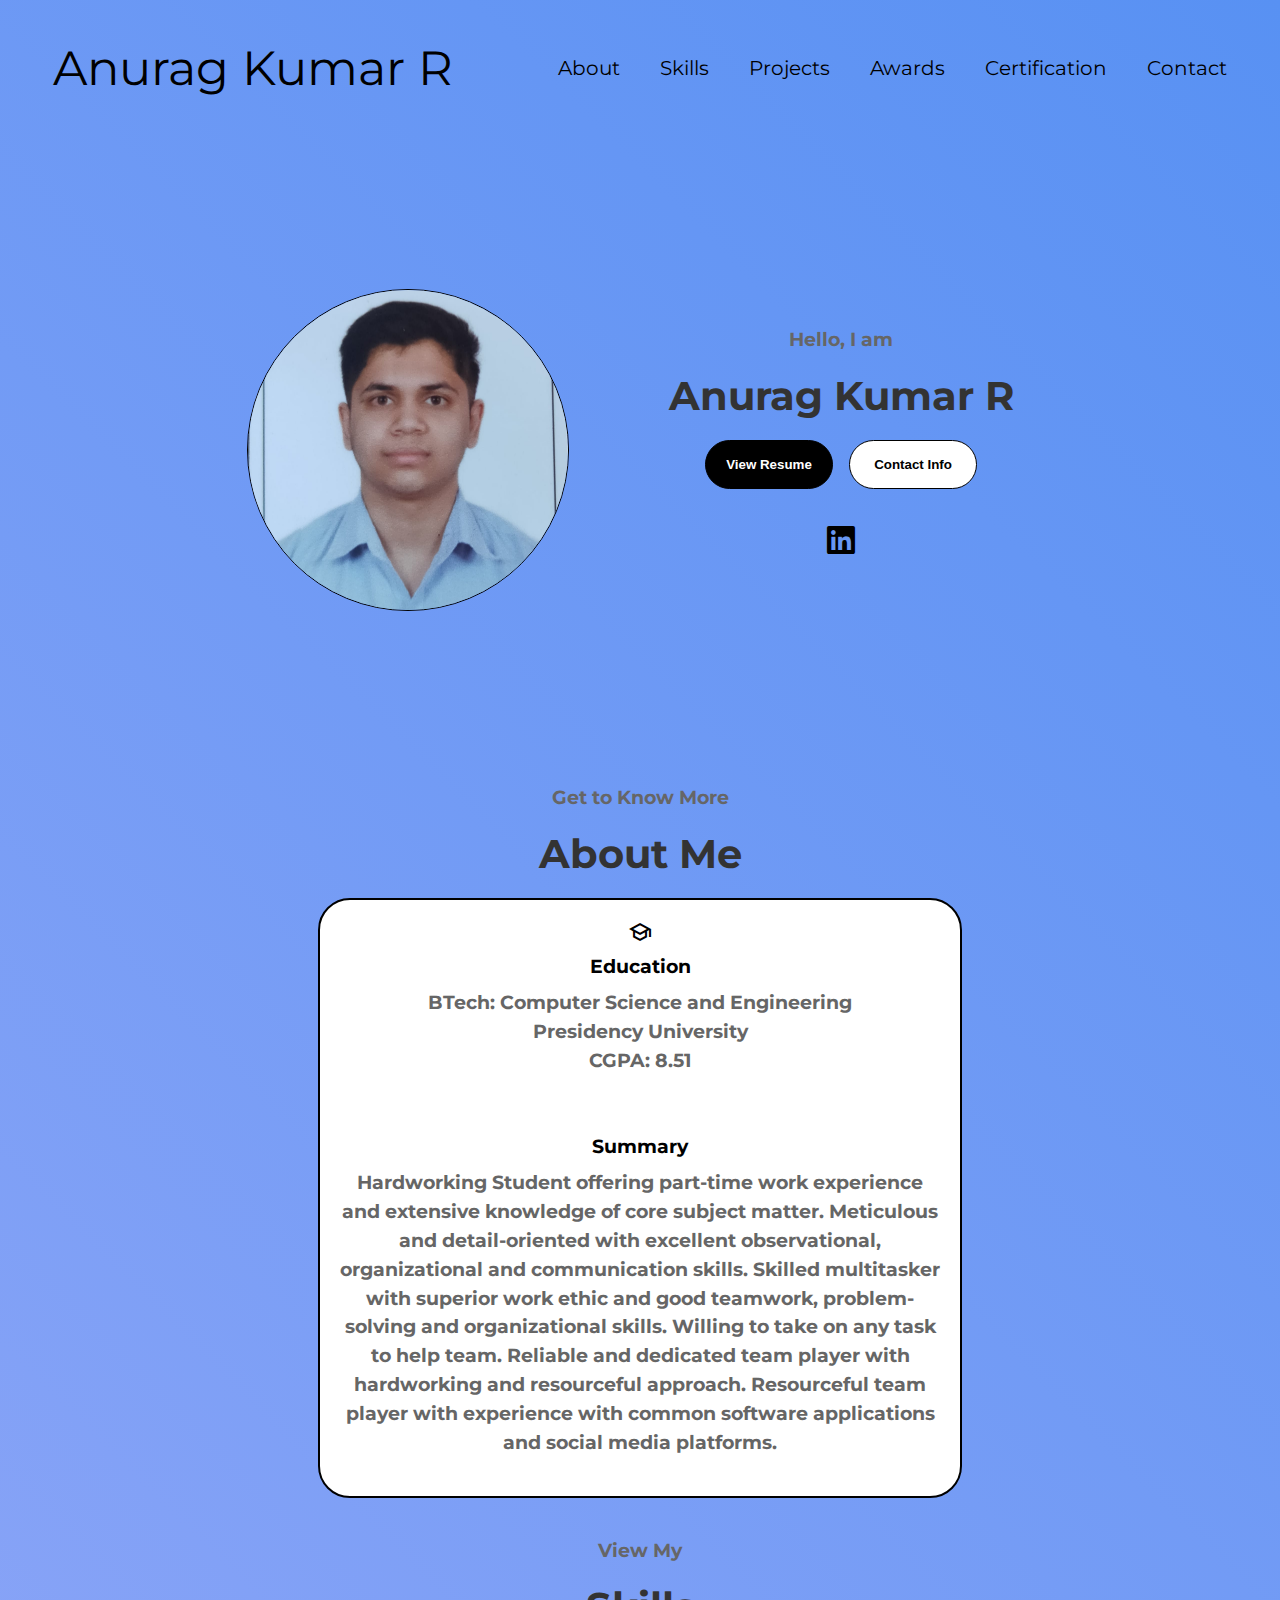
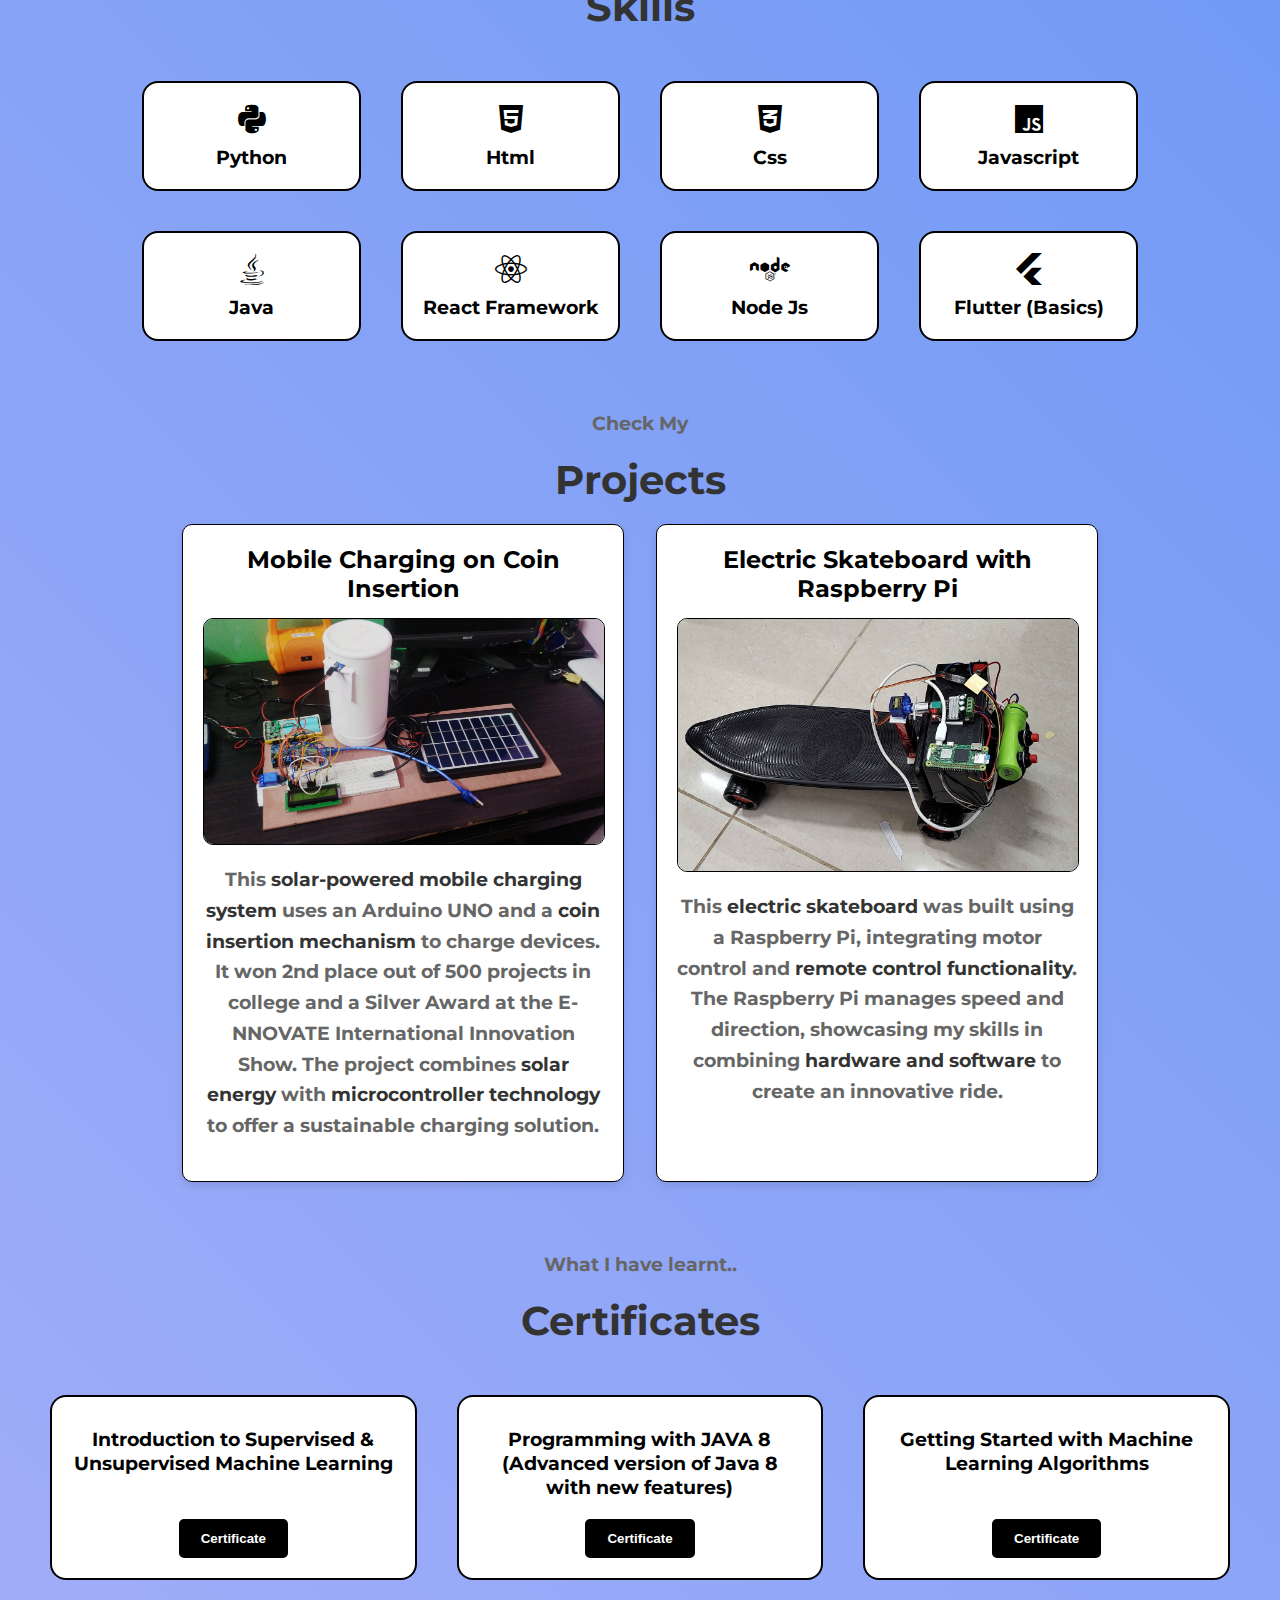
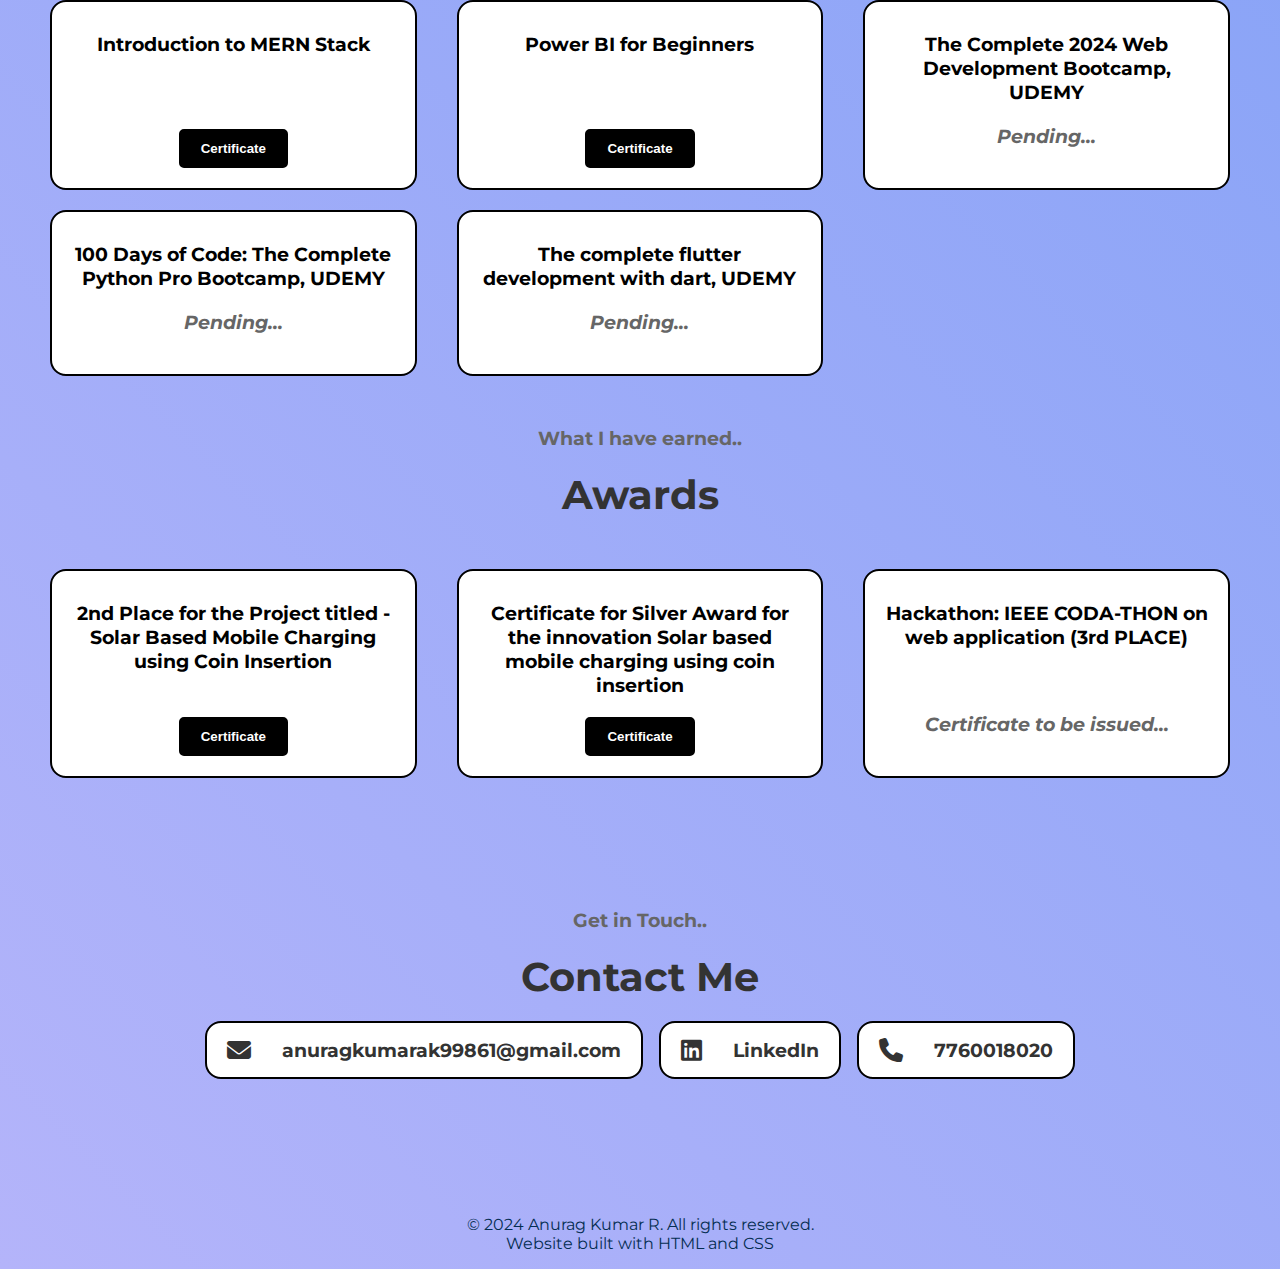
<file: codsoft_1/index.html>
<!DOCTYPE html>
<html lang="en">
<head>
    <meta charset="UTF-8">
    <meta name="viewport" content="width=device-width, initial-scale=1.0">
    <title>Portfolio</title>
    <link rel="stylesheet" href="style.css">
    <link rel="stylesheet" href="https://cdnjs.cloudflare.com/ajax/libs/font-awesome/6.6.0/css/all.min.css">
    <link rel="stylesheet" href="https://fonts.googleapis.com/css2?family=Material+Symbols+Outlined:opsz,wght,FILL,GRAD@20..48,100..700,0..1,-50..200" />
</head>
<body>
    <nav id="navbar">
        <div class="logo">Anurag Kumar R</div>
        <div>
            <ul class="nav-link">
                <li><a href="#about">About</a></li>
                <li><a href="#skills">Skills</a></li>
                <li><a href="#projects">Projects</a></li>
                <li><a href="#awards">Awards</a></li>
                <li><a href="#certification">Certification</a></li>
                <li><a href="#contact">Contact</a></li>
            </ul>
        </div>
    </nav>

    <section id="profile">
        <div class="section-picture">
            <img src="./assets/profile1.jpg" alt="Anurag" class="profile-image">
        </div>

        <div class="section-text">
            <p>Hello, I am</p>
            <h1>Anurag Kumar R</h1>

            <div class="btn-container">
                <button class="resume-btn btn" onclick="window.open('./assets/resume.pdf')">View Resume</button>
                <button class="contact-btn btn" onclick="location.href='./#contact'">Contact Info</button>
            </div>

            <div id="social-info">
                <i class="fa-brands fa-linkedin icon" onclick="location.href='https://www.linkedin.com/in/anurag-kumar-r-515b39314/'"></i>
            </div>
        </div>
    </section>

    <section id="about">
        <div class="section-text">
            <p>Get to Know More</p>
            <h1>About Me</h1>


            <div class="about-details-container">
                <div class="about-containers">
                    <div class="details-container">
                        <span class="material-symbols-outlined">
                            school
                            </span>
                        <h3>Education</h3>
                        <p>BTech: Computer Science and Engineering <br>Presidency University <br> CGPA: 8.51</p>
                    </div>

                    <div class="details-summary-container">
                        <h3>Summary</h3>
                        <p>Hardworking Student offering part-time work experience and extensive knowledge of core subject
                            matter. Meticulous and detail-oriented with excellent observational, organizational and communication
                            skills. Skilled multitasker with superior work ethic and good teamwork, problem-solving and
                            organizational skills. Willing to take on any task to help team. Reliable and dedicated team player with
                            hardworking and resourceful approach. Resourceful team player with experience with common
                            software applications and social media platforms.  </p>
                    </div>
                </div>
            </div>
        </div>
    </section>

    <section id="skills">
        <div class="section-text">
            <p>View My</p>
            <h1>Skills</h1>
        

        <div class="skills-details-containers">
            <div class="skills-containers">
                <div class="skills-container">
                    <i class="fa-brands fa-python"></i>
                    <h2 class="skill-name">Python</h2>
                </div>
                <div class="skills-container">
                    <i class="fa-brands fa-html5"></i>
                    <h2 class="skill-name">Html</h2>
                </div>

                <div class="skills-container">
                    <i class="fa-brands fa-css3-alt"></i>
                    <h2 class="skill-name">Css</h2>
                </div>

                <div class="skills-container">
                    <i class="fa-brands fa-js"></i>
                    <h2 class="skill-name">Javascript</h2>
                </div>

                <div class="skills-container">
                    <i class="fa-brands fa-java"></i>
                    <h2 class="skill-name">Java</h2>
                </div>

                <div class="skills-container">
                    <i class="fa-brands fa-react"></i>
                    <h2 class="skill-name">React Framework</h2>
                </div>

                <div class="skills-container">
                    <i class="fa-brands fa-node"></i>
                    <h2 class="skill-name">Node Js</h2>
                </div>

                <div class="skills-container">
                    <i class="fa-brands fa-flutter"></i>
                    <h2 class="skill-name">Flutter (Basics)</h2>
                </div>
            </div>
        </div>
    </div>
    </section>

    <section id="projects">
        <div class="section-text">
            <p>Check My</p>
            <h1>Projects</h1>
    
            <div class="projects-details-container">
                <div class="project-details">
                    <h3>Mobile Charging on Coin Insertion</h3>
                    <img src="./assets/mobile-charging.jpg" alt="Mobile Charging Project">
                    <p>This <strong>solar-powered mobile charging system</strong> uses an Arduino UNO and a <strong>coin insertion mechanism</strong> to charge devices. It won 2nd place out of 500 projects in college and a Silver Award at the E-NNOVATE International Innovation Show. The project combines <strong>solar energy</strong> with <strong>microcontroller technology</strong> to offer a sustainable charging solution.</p>
                </div>
                <div class="project-details">
                    <h3>Electric Skateboard with Raspberry Pi</h3>
                    <img src="./assets/skateboard.jpg" alt="Electric Skateboard Project">
                    <p>This <strong>electric skateboard</strong> was built using a Raspberry Pi, integrating motor control and <strong>remote control functionality</strong>. The Raspberry Pi manages speed and direction, showcasing my skills in combining <strong>hardware and software</strong> to create an innovative ride.</p>
                </div>
            </div>
        </div>
    </section>

    <section id="certification">
        <div class="section-text">
            <p>What I have learnt..</p>
            <h1>Certificates</h1>
            <div class="certificates-details-container">
                <div class="certificates-container">
                    <div class="certificate-item">
                        <h2 class="certificate-name">Introduction to Supervised & Unsupervised Machine Learning</h2>
                        <div class="btn-container">
                            <button class="certificate-btn" onclick="window.open('./assets/certificates/AIML.pdf')">Certificate</button>
                        </div>
                    </div>
                    <div class="certificate-item">
                        <h2 class="certificate-name">Programming with JAVA 8 (Advanced version of Java 8 with new features)</h2>
                        <div class="btn-container">
                            <button class="certificate-btn"
                            onclick="window.open('assets/certificates/Java8Certification.pdf')">Certificate</button>
                        </div>
                    </div>
                    <div class="certificate-item">
                        <h2 class="certificate-name">Getting Started with Machine Learning Algorithms</h2>
                        <div class="btn-container">
                            <button class="certificate-btn"
                            onclick="window.open('assets/certificates/machine learning.pdf')">Certificate</button>
                        </div>
                    </div>
                    <div class="certificate-item">
                        <h2 class="certificate-name">Introduction to MERN Stack</h2>
                        <div class="btn-container">
                            <button class="certificate-btn"
                            onclick="window.open('assets/certificates/MERN certificate.pdf')">Certificate</button>
                        </div>
                    </div>
                    <div class="certificate-item">
                        <h2 class="certificate-name">Power BI for Beginners</h2>
                        <div class="btn-container">
                            <button class="certificate-btn"
                            onclick="window.open('assets/certificates/Power Bi Certificate.pdf')">Certificate</button>
                        </div>
                    </div>
                    <div class="certificate-item">
                        <h2 class="certificate-name">The Complete 2024 Web Development Bootcamp, UDEMY</h2>
                        <p class="pending-text">Pending...</p>
                    </div>
                    <div class="certificate-item">
                        <h2 class="certificate-name">100 Days of Code: The Complete Python Pro Bootcamp, UDEMY</h2>
                        <p class="pending-text">Pending...</p>
                    </div>
                    <div class="certificate-item">
                        <h2 class="certificate-name">The complete flutter development with dart, UDEMY</h2>
                        <p class="pending-text">Pending...</p>
                    </div>
                    
                </div>
            </div>
        </div>

    </section>

    <section id="awards">
        <div class="section-text">
            <p>What I have earned..</p>
            <h1>Awards</h1>
    
            <div class="certificates-details-container">
                <div class="certificates-container">
    
                    <div class="certificate-item">
                        <h2 class="certificate-name">2nd Place for the Project titled - Solar Based Mobile Charging using Coin Insertion</h2>
                        <div class="btn-container">
                            <button class="certificate-btn"
                            onclick="window.open('assets/certificates/Arduino.jpg')">Certificate</button>
                        </div>
                    </div>
    
                    <div class="certificate-item">
                        <h2 class="certificate-name">Certificate for Silver Award for the innovation Solar based mobile charging using coin insertion</h2>
                        <div class="btn-container">
                            <button class="certificate-btn"
                            onclick="window.open('assets/certificates/ PU_128.pdf')">Certificate</button>
                        </div>
                    </div>
    
                    <div class="certificate-item">
                        <h2 class="certificate-name">Hackathon: IEEE CODA-THON on web application (3rd PLACE)</h2>
                        <div class="btn-container">
                            <p class="pending-text">Certificate to be issued...</p>
                        </div>
                    </div>
    
                </div>
            </div>
        </div>
    </section>

    <section id="contact">
        <div class="section-text">
            <p>Get in Touch..</p>
            <h1>Contact Me</h1>

                <div class="contact-container">
                    <div class="contact-info">
                        <i class="fa-solid fa-envelope"></i>
                        <p>anuragkumarak99861@gmail.com</p>
                    </div>
    
                    <div class="contact-info">
                        <i class="fa-brands fa-linkedin icon" ></i>
                        <p><a href="https://www.linkedin.com/in/anurag-kumar-r-515b39314/">LinkedIn</a></p>
                    </div>
    
                    <div class="contact-info">
                        <i class="fa-solid fa-phone"></i>
                        <p>7760018020</p>
                    </div>
                </div>
    

            
        </div>
    </section>

    <footer>
        <p>&copy; 2024 Anurag Kumar R. All rights reserved.</p>
        <p>Website built with HTML and CSS</p>
    </footer>

</body>
</html>
</file>
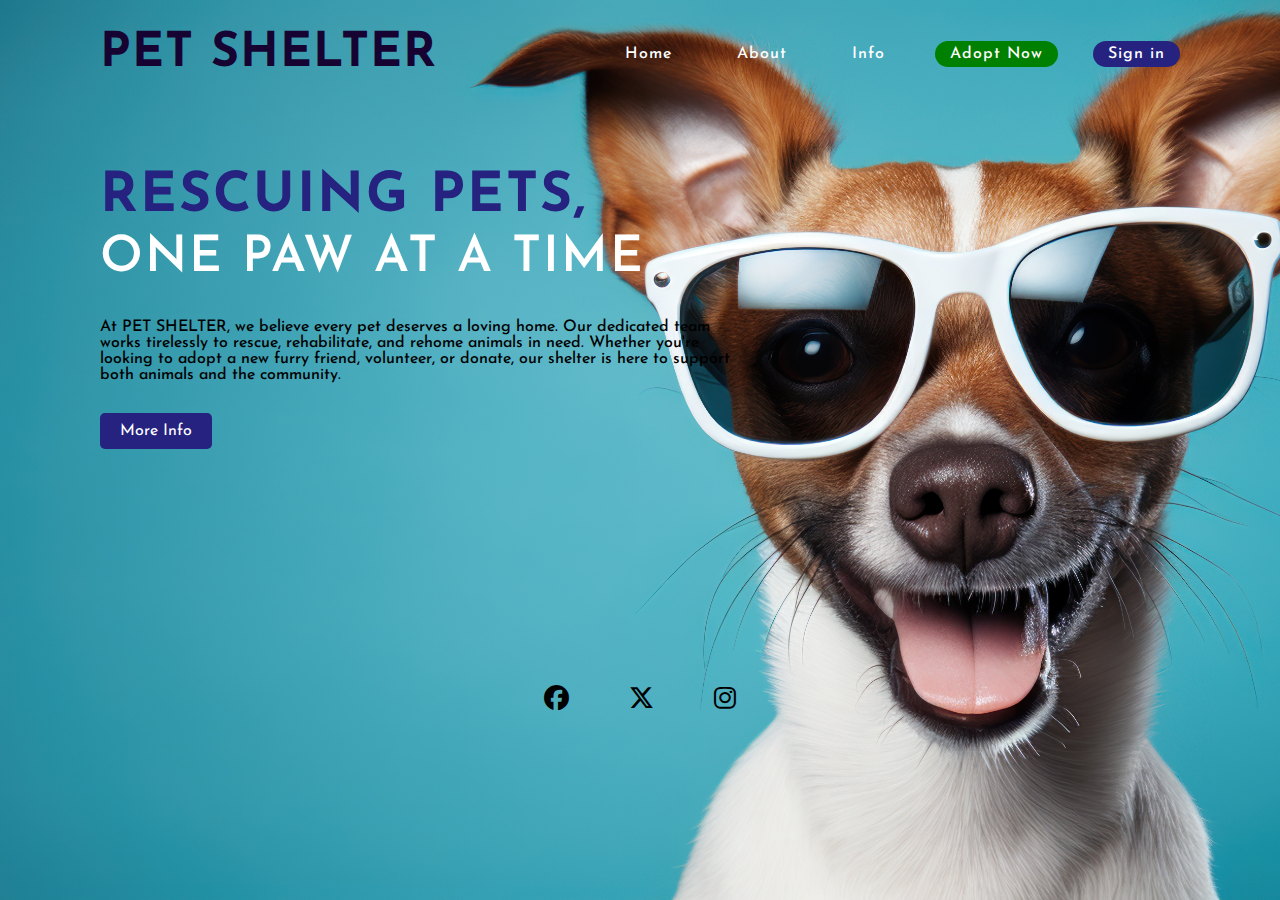
<file: codsoft_2/index.html>
<!DOCTYPE html>
<html lang="en">
<head>
    <meta charset="UTF-8">
    <meta name="viewport" content="width=device-width, initial-scale=1.0">
    <title>Landing Page</title>
    <link rel="stylesheet" href="https://cdnjs.cloudflare.com/ajax/libs/font-awesome/6.6.0/css/all.min.css">
    <link rel="stylesheet" href="style.css">
</head>
<body>
    <section id="home">
        <header>
            <h1><a href="#home" class="logo">Pet Shelter</a></h1>
            <div class="navigation">
                <a href="#home">Home</a>
                <a href="#about">About</a>
                <a href="#info">Info</a>
                <a href="#adopt" class="adopt-now">Adopt Now</a>
                <a href="#contact" class="sign-in">Sign in</a>
            </div>
        </header>

        <div class="content">
            <div class="info">
                <h2>Rescuing Pets, <br> <span>One Paw At A Time</span></h2>
                <p>At PET SHELTER, we believe every pet deserves a loving home. Our dedicated team works tirelessly to rescue, rehabilitate, and rehome animals in need. Whether you're looking to adopt a new furry friend, volunteer, or donate, our shelter is here to support both animals and the community.</p>
                <a href="#" class="info-btn">More Info</a>
            </div>
        </div>

        <div class="media-icons">
            <a href="#"><i class="fa-brands fa-facebook"></i></a>
            <a href="#"><i class="fa-brands fa-x-twitter"></i></a>
            <a href="#"><i class="fa-brands fa-instagram"></i></a>
        </div>
    </section>
</body>
</html>
</file>
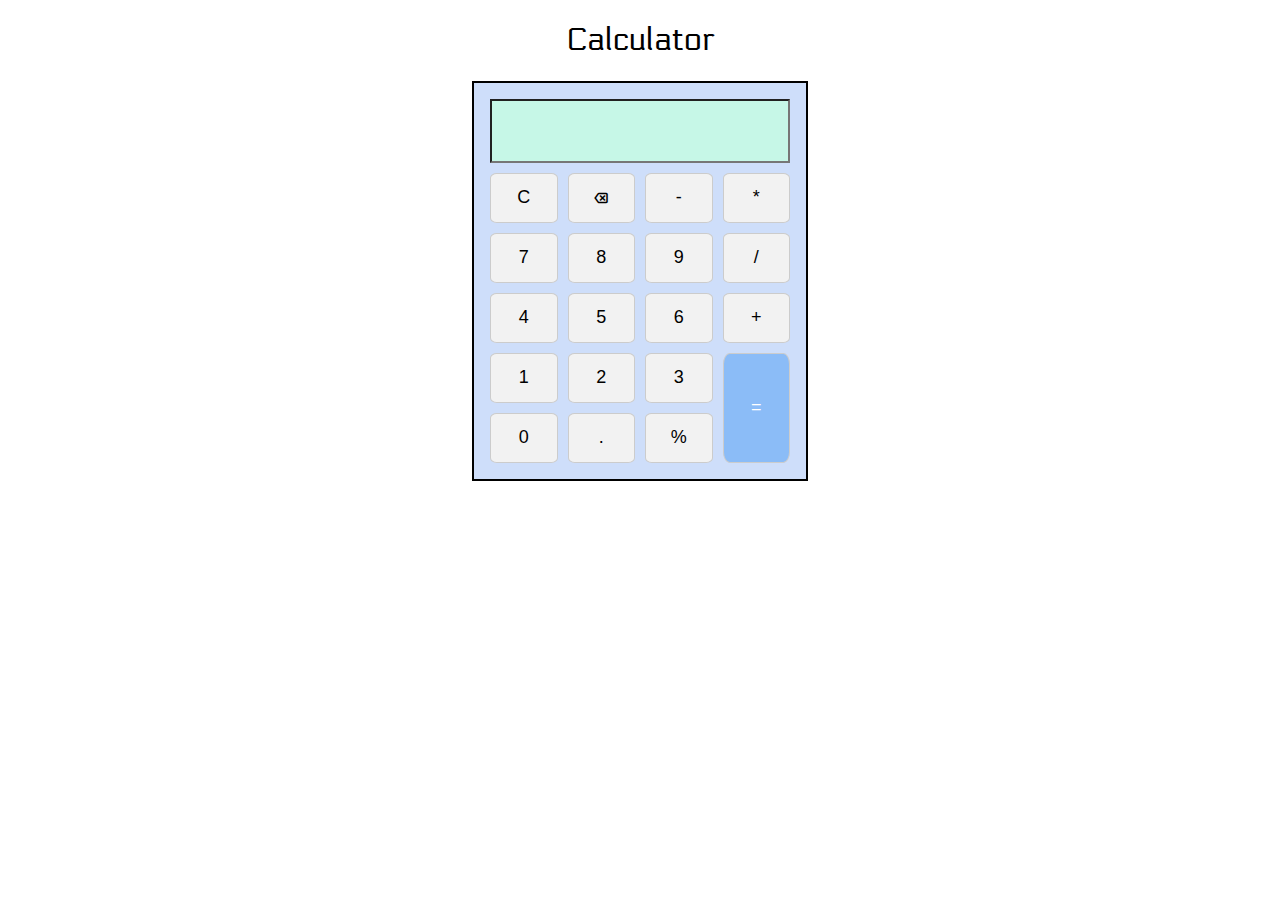
<file: codsoft_3/index.html>
<!DOCTYPE html>
<html lang="en">
<head>
    <meta charset="UTF-8">
    <meta name="viewport" content="width=device-width, initial-scale=1.0">
    <title>Document</title>
    <link rel="stylesheet" href="https://fonts.googleapis.com/css2?family=Material+Symbols+Outlined:opsz,wght,FILL,GRAD@24,400,0,0" />
    <link rel="stylesheet" href="style.css">
    <!-- <link rel="stylesheet" href="https://fonts.googleapis.com/css2?family=Material+Symbols+Outlined:opsz,wght,FILL,GRAD@20..48,100..700,0..1,-50..200" /> -->
</head>
<body>
    <h1>Calculator</h1>
    <div class="container">
        <div class="row">
            <input type="text" id="result">
        </div>
        <div class="row one">
            <button class="button">C</button>
            <button class="button material-symbols-outlined">backspace</button>
            <button class="button">-</button>
            <button class="button">*</button>
            
        </div>
        <div class="row two">
            <button class="button">7</button>
            <button class="button">8</button>
            <button class="button">9</button>
            
            <button class="button">/</button>
        </div>
        <div class="row three">
            <button class="button">4</button>
            <button class="button">5</button>
            <button class="button">6</button>
            
            <button class="button">+</button>
        </div>
        <div class="row four">
            <button class="button">1</button>
            <button class="button">2</button>
            <button class="button">3</button>
            <button class="button equal">=</button>
            
        </div>
        <div class="row five">
            <button class="button">0</button>
            <button class="button">.</button>
            <button class="button">%</button>
            
        </div>
        
    </div>

    <script src="script.js"></script>

    
</body>
</html>
</file>
<file: codsoft_1/style.css>
@import url('https://fonts.googleapis.com/css2?family=Josefin+Sans:ital,wght@0,100..700;1,100..700&family=Montserrat:ital,wght@0,100..900;1,100..900&family=Playwrite+AR:wght@100..400&display=swap');

*{
    margin: 0;
    padding: 0;
}


body{
    font-family: "Montserrat", sans-serif;
    background-image: linear-gradient(45deg, rgb(180, 180, 250), rgb(88, 145, 243));
    /* height: 100vh; */
}

html{
    scroll-behavior: smooth;
}

p{
    color: rgb(4, 45, 81);
}

a, .btn{
    transition: all 300ms ease;
}

nav, .nav-link{
    display: flex;
}


nav{
    justify-content: space-around;
    align-items: center;
    height: 15vh;
}

.nav-link{
    list-style: none;
    gap: 2.5rem;
    font-size: 1.25rem;
}

a{
    color: black;
    text-decoration: none;
}

a:hover{
    color: blue;
}

.logo{
    font-size: 3rem;
    cursor: default;
}

.profile-image {
    border-radius: 50%; /* Makes the image circular */
    width: 20rem; /* Adjust size as needed */
    height: 20rem; /* Adjust size as needed */
    object-fit: cover; /* Ensures the image covers the circle without distortion */
    border: solid black 0.1rem;
}

.section-container, #profile{
    display: flex;
}

#profile{
    display: flex;
    justify-content: center;
    gap: 5rem;
    height: 70vh;
}

.section-picture{
    display: flex;
    margin: auto 0;
}

.section-text{
    align-self: center;
    text-align: center;
}

.section-text p{
    font-weight: 600;
    font-size: 1.75rem;
    margin-bottom: 0.5rem;
}

.section-text h1{
    font-size: 3rem;
    text-align: center;
    margin-bottom: 0.5rem;
}

#social-info{
    height: 2rem;
    margin-top: 2rem;
    cursor: pointer;
    font-size: 2em;
}

.btn-container {
    display: flex;
    justify-content: center;
    gap: 1rem;
}

.btn {
    font-weight: 600;
    transition: all 0.3s ease;
    padding: 1rem;
    width: 8rem;
    border-radius: 2rem;
    border: solid black 0.1rem;
    cursor: pointer;
}

.resume-btn {
    background: black;
    color: white;
}

.contact-btn {
    background: white;
    color: black;
}

.resume-btn:hover {
    background: white;
    color: black;
}

.contact-btn:hover {
    background: black;
    color: white;
}
.section-text {
    display: flex;
    flex-direction: column;
    align-items: center;
    margin: 20px;
}

.about-details-container {
    background-color: white;
    border: 2px solid black;
    padding: 20px;
    max-width: 600px;
    margin: 0 auto;
    text-align: center;
    border-radius: 2rem;
}

.about-containers {
    display: flex;
    flex-direction: column;
}

.details-container {
    margin-bottom: 20px;
}

.details-container h3,
.details-summary-container h3 {
    margin-bottom: 10px;
    font-size: 1.2em;
}

.details-container p,
.details-summary-container p {
    font-size: 0.9em; /* Reduce font size a little */
    line-height: 1.5;
}

.details-container p {
    font-weight: normal;
}

.details-container p strong {
    font-weight: bold;
}

.details-summary-container {
    margin-top: 20px;
}

.material-symbols-outlined {
    font-size: 2em;
    margin-bottom: 10px;
}

/* Center the content with margins */
.section-text p, .section-text h1 {
    text-align: center;
}

.section-text>p{
    font-size: 1rem;
}

/* Highlighting specific words in the experience */
.details-container p strong {
    font-weight: bold;
    color: #000; /* Optional: Change color for emphasis */
}



/* Styling the skills section */
.skills-details-containers {
    display: flex;
    /* flex-wrap: wrap; */
    /* justify-content: center; */
    /* gap: 20px; */
    /* padding: 20px; */
}

.skills-containers{
    display: grid;
    grid-template-columns: repeat(4, 1fr); /* Four columns */
    grid-gap: 20px; /* Space between the skill containers */
    padding: 20px;
    /* justify-items: center; */
}

.skills-container {
    flex-wrap: wrap-reverse;
    background-color: white;
    border: 2px solid black;
    padding: 20px;
    text-align: center;
    border-radius: 1rem;
    flex: 1 1 calc(25% - 40px); /* Adjust width of each box */
    box-sizing: border-box;
    margin: 10px;
    transition: transform 0.3s ease;
}

.skills-container:hover {
    transform: scale(1.05); /* Slight zoom effect on hover */
}

.skill-name {
    font-size: 1.2em;
    margin-top: 10px;
    font-weight: bold;
}

/* Adjust icon size */
.skills-container i {
    font-size: 2em;
    color: #000; /* Optional: Change icon color */
}

/* General styling for the section */
#projects {
    padding: 0 0;
}

.section-text {
    text-align: center;
}

.section-text h1 {
    font-size: 2.5em;
    margin-bottom: 20px;
    color: #333;
}

/* Styling each project details box */
.projects-details-container {
    display: flex;
    justify-content: center;
    margin-bottom: 30px;
    gap: 2rem;
    flex-wrap: wrap; /* Allow wrapping of project details boxes */
}

.project-details {
    background-color: #fff;
    border-radius: 10px;
    box-shadow: 0 4px 8px rgba(0, 0, 0, 0.1);
    padding: 20px;
    width: 400px; /* Increased width */
    text-align: center;
    transition: transform 0.3s ease;
    border: 0.1rem solid black;
}

.project-details:hover {
    transform: translateY(-10px);
}

.project-details h3 {
    font-size: 1.5em;
    margin-bottom: 15px;
}

.project-details img {
    width: 100%;
    height: auto;
    border-radius: 10px;
    margin-bottom: 15px;
    border: 0.1rem solid black;
}

.project-details p {
    font-size: 0.9em;
    color: #555;
    line-height: 1.6;
}

/* Highlight important text */
.project-details p strong {
    color: #333;
    font-weight: bold;
}


/* Styling the certificates section */
.certificates-details-container {
    display: flex;
    justify-content: center; /* Center the certificates container horizontally */
}

.certificates-container {
    display: grid;
    grid-template-columns: repeat(3, 1fr); /* Three columns */
    grid-gap: 20px; /* Space between the certificate items */
    padding: 20px;
    max-width: 1200px; /* Limit the maximum width of the container */
    width: 100%;
}

.certificate-item {
    display: flex;
    flex-direction: column;
    justify-content: space-between; /* Ensure content is spaced between top and bottom */
    background-color: white;
    border: 2px solid black;
    padding: 20px;
    text-align: center;
    border-radius: 1rem;
    box-sizing: border-box;
    margin: 10px;
    transition: transform 0.3s ease;
    height: 100%; /* Make sure the item fills the available space */
}

.certificate-item:hover {
    transform: scale(1.05); /* Slight zoom effect on hover */
}

.certificate-name {
    font-size: 1.2em;
    margin-top: 10px;
    font-weight: bold;
}

.pending-text {
    font-size: 1em;
    color: gray;
    font-style: italic;
}

.certificate-btn {
    background-color: black;
    color: white;
    border: 2px solid black;
    padding: 10px 20px;
    border-radius: 5px;
    cursor: pointer;
    transition: all 0.3s ease;
    font-weight: bold;
}

.certificate-btn:hover {
    background-color: white;
    color: black;
    border-color: black;
}

.section-text {
    text-align: center;
    margin-bottom: 40px; /* Space below the section title */
}

.section-text h1 {
    font-size: 2.5em;
    color: #333;
    font-weight: bold;
    margin-bottom: 20px;
}

.section-text p {
    font-size: 1.2em;
    color: #666;
    margin-bottom: 20px;
    font-weight: bold;
}


#contact {
    padding: 60px 20px; /* Add some padding around the contact section */
}

.contact-container {
    display: flex;
    justify-content: center; /* Center the contact info horizontally */
    margin-bottom: 20px;
    gap: 1rem; /* Space between each contact info item */
}

.contact-info {
    display: flex;
    align-items: center; /* Center items vertically within the container */
    background-color: white;
    border: 2px solid black;
    padding: 15px 20px;
    border-radius: 1rem;
    box-sizing: border-box;
    transition: transform 0.3s ease;
    text-align: center;
    max-width: 500px; /* Limit the width of each contact item */
    width: 100%;
    gap: 1rem;
}

.contact-info:hover {
    transform: scale(1.05); /* Slight zoom effect on hover */
}

.contact-info i {
    font-size: 1.5em;
    color: #333;
    margin-right: 15px; /* Space between icon and text */
}

.contact-info p {
    font-size: 1.2em;
    color: #333;
    margin: 0;
}

.contact-info a {
    color: #333;
    text-decoration: none;
    font-weight: bold;
    transition: color 0.3s ease;
}

.contact-info a:hover {
    color: black; /* Change color on hover */
}

footer {
    text-align: center; /* Center-align the text */
    padding: 1rem 0; /* Add some padding to the top and bottom */
}
</file>
<file: codsoft_2/style.css>
@import url('https://fonts.googleapis.com/css2?family=Josefin+Sans:ital,wght@0,100..700;1,100..700&family=Playwrite+AR:wght@100..400&display=swap');

*{
    margin: 0;
    padding: 0;
    box-sizing: border-box;
    font-family: "Josefin Sans", sans-serif;
}

section{
    position: relative;
    width: 100%;
    min-height: 100vh;
    display: flex;
    flex-direction: column;
    justify-content: flex-start;
    background: url(bg4.jpg)no-repeat;
    background-size: cover;
    background-position: center;
}

header{
    position: relative;
    top: 0;
    width: 100%;
    padding: 30px 100px;
    display: flex;
    justify-content: space-between;
    align-items: center;
}

header .logo{
    position: relative;
    color: #170332;
    font-size: 3rem;
    text-decoration: none;
    text-transform: uppercase;
    font-weight: 800;
    letter-spacing: 1px;
}

header .navigation a{
    color: white;
    text-decoration: none;
    font-weight: 500;
    letter-spacing: 1px;
    padding: 2px 15px;
    padding-top: 5px;
    padding-bottom: 5px;
    border-radius: 15px;
    transition: 0.1s;
}

header .navigation a:not(:last-child){
    margin-right: 30px;
}

header .navigation a:hover{
    background: #a6aff2;
}

.content{
    max-width: 650px;
    margin: 60px 100px;
}

.content .info h2{
    color: #252280;
    font-size: 55px;
    text-transform: uppercase;
    font-weight: 800px;
    letter-spacing: 2px;
    line-height: 60px;
    margin-bottom: 30px;
}

.content .info h2 span{
    color: #fff;
    font-size: 50px;
    font-weight: 600;
}

.content .info p{
    font-size: 16px;
    font-weight: 500;
    margin-bottom: 40px;
}

.content .info-btn, .adopt-now, .sign-in{
    color: #fff;
    background-color: #252280;
    text-decoration: none;
    padding: 10px 20px;
    border-radius: 5px;
}

.adopt-now{
    background-color: green;
}

.content .info-btn:hover{
    background: #5e0bda;
}

.media-icons{
    display: flex;
    justify-content: center;
    align-items: center;
    margin: auto;
}

.media-icons a{
    position: relative;
    color: black;
    font-size: 25px;
    transition: 0.3s;
    transition-property: inherit;
}

.media-icons a:not(:last-child){
    margin-right: 60px;
}

.media-icons a:hover{
    transform: scale(1.5);
}

label{
    display: none;
}

#check{
    z-index: 3;
}
</file>
<file: codsoft_3/style.css>
@import url('https://fonts.googleapis.com/css2?family=Electrolize&display=swap');

.container {
    display: grid;
    grid-template-columns: repeat(4, 1fr);
    gap: 10px;
    max-width: 300px;
    margin: 0 auto;
    padding: 1rem;
    border: 2px solid black;
    background-color: rgb(206, 222, 250);
}

h1{
    text-align: center;font-family: "Electrolize", sans-serif;
    font-weight: 400;
    font-style: normal;
}

.row {
    display: contents; 
}

input[type="text"] {
    grid-column: span 4;
    height: 40px;
    font-size: 20px;
    text-align: right;
    padding: 10px;
    font-family: "Electrolize", sans-serif;
    font-weight: 400;
    font-style: normal;
    background-color: rgb(198, 247, 231);
}

.button {
    height: 50px;
    font-size: 18px;
    background-color: #f2f2f2;
    border: 1px solid #ccc;
    cursor: pointer;
    outline: none;
    border-radius: 10%;
}

.equal {
    grid-row: span 2;
    height: 110px;
    background-color: #8bbcf7;
    color: white;
}

.button:hover {
    background-color: #98c4fa;
}

.material-symbols-outlined {
    font-variation-settings:
    'FILL' 0,
    'wght' 400,
    'GRAD' 0,
    'opsz' 24
  }
</file>
